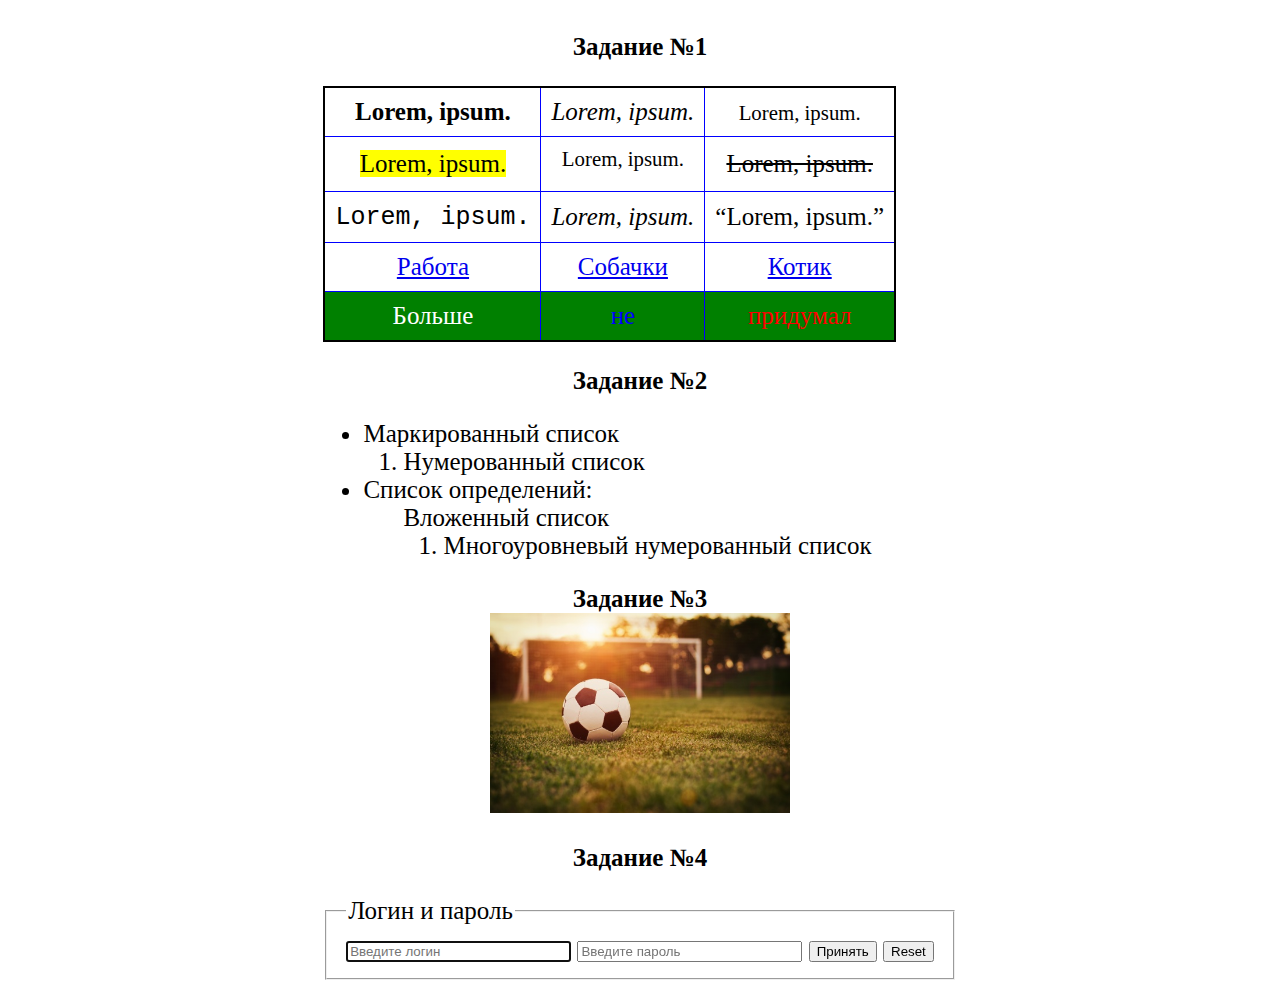
<file: JuniorHTML.html>
<!DOCTYPE html>
<html lang="en">
  <head>
    <meta charset="UTF-8" />
    <meta name="viewport" content="width=device-width, initial-scale=1.0" />
    <title>Junior HTML</title>

    <style>
      body {
        display: flex;
        justify-content: space-around;
        font-size: 25px;
        
      }

      p {
        text-align: center;
        font-weight: bold;
      }

      table {
        border: 2px solid black;
        border-collapse: collapse;
        text-align: center;
      }

      td {
        padding: 10px;
        border: 1px solid blue;
      }
    </style>
  </head>
  <body>
    <div>
      <p>Задание №1</p>
      <table>
        <tr>
          <td><b>Lorem, ipsum.</b></td>
          <td><em>Lorem, ipsum.</em></td>
          <td><small>Lorem, ipsum.</small></td>
        </tr>
        <tr>
          <td><mark>Lorem, ipsum.</mark></td>
          <td><sup>Lorem, ipsum.</sup></td>
          <td><del>Lorem, ipsum.</del></td>
        </tr>

        <tr>
          <td><code>Lorem, ipsum.</code></td>
          <td><dfn>Lorem, ipsum.</dfn></td>
          <td><q>Lorem, ipsum.</q></td>
        </tr>

        <tr>
          <td>
            <a
              href="https://aggregate.tibbo.com/ru/company/career.html"; target="_blank;">Работа</a>
          </td>
          <td>
            <a href="https://miro.medium.com/max/1200/1*2IMbng9Sl1e-VGNFMq0d5w.png"; target="_blank;">Собачки</a>
          </td>
          <td>
            <a href="https://scd-grande.ru/uploads/images/m/i/l/milij_kotik.jpg"; target="_blank;">Котик</a>
          </td>
        </tr>
        <tr style="background-color: green;">
          <td style="color: white;">Больше</td>
          <td style="color: blue;">не</td>
          <td style="color: red;">придумал</td>
        </tr>
      </table>

      <div>
        <p>Задание №2</p>
        <ul>
          <li>
            Маркированный список
            <ol>
              <li>Нумерованный список</li>
            </ol>
          </li>
          <li>
            <dl>
              <dt>Список определений:</dt>
              <dd>
                Вложенный список
                <ol>
                  <li>Многоуровневый нумерованный список</li>
                </ol>
              </dd>
            </dl>
          </li>
        </ul>
      </div>
      <div>
        <p>
          Задание №3 <br />
          <img src="image.jpg" alt="Мячик" width="300" />
        </p>
      </div>
      <div>
        <p>Задание №4</p>
        <form action="#" autocomplete="on" name="form" target="_blank">
          <fieldset>
            <legend>Логин и пароль</legend>
            <input type="text" size="25" autofocus maxlength="10" required placeholder="Введите логин"/>
            <input type="password" size="25" autofocus minlength="5" maxlength="10" required placeholder="Введите пароль" />
            <button type="submit">Принять</button>
            <input type="reset" />
          </fieldset>
        </form>
      </div>
    </div>
  </body>
</html>
</file>
